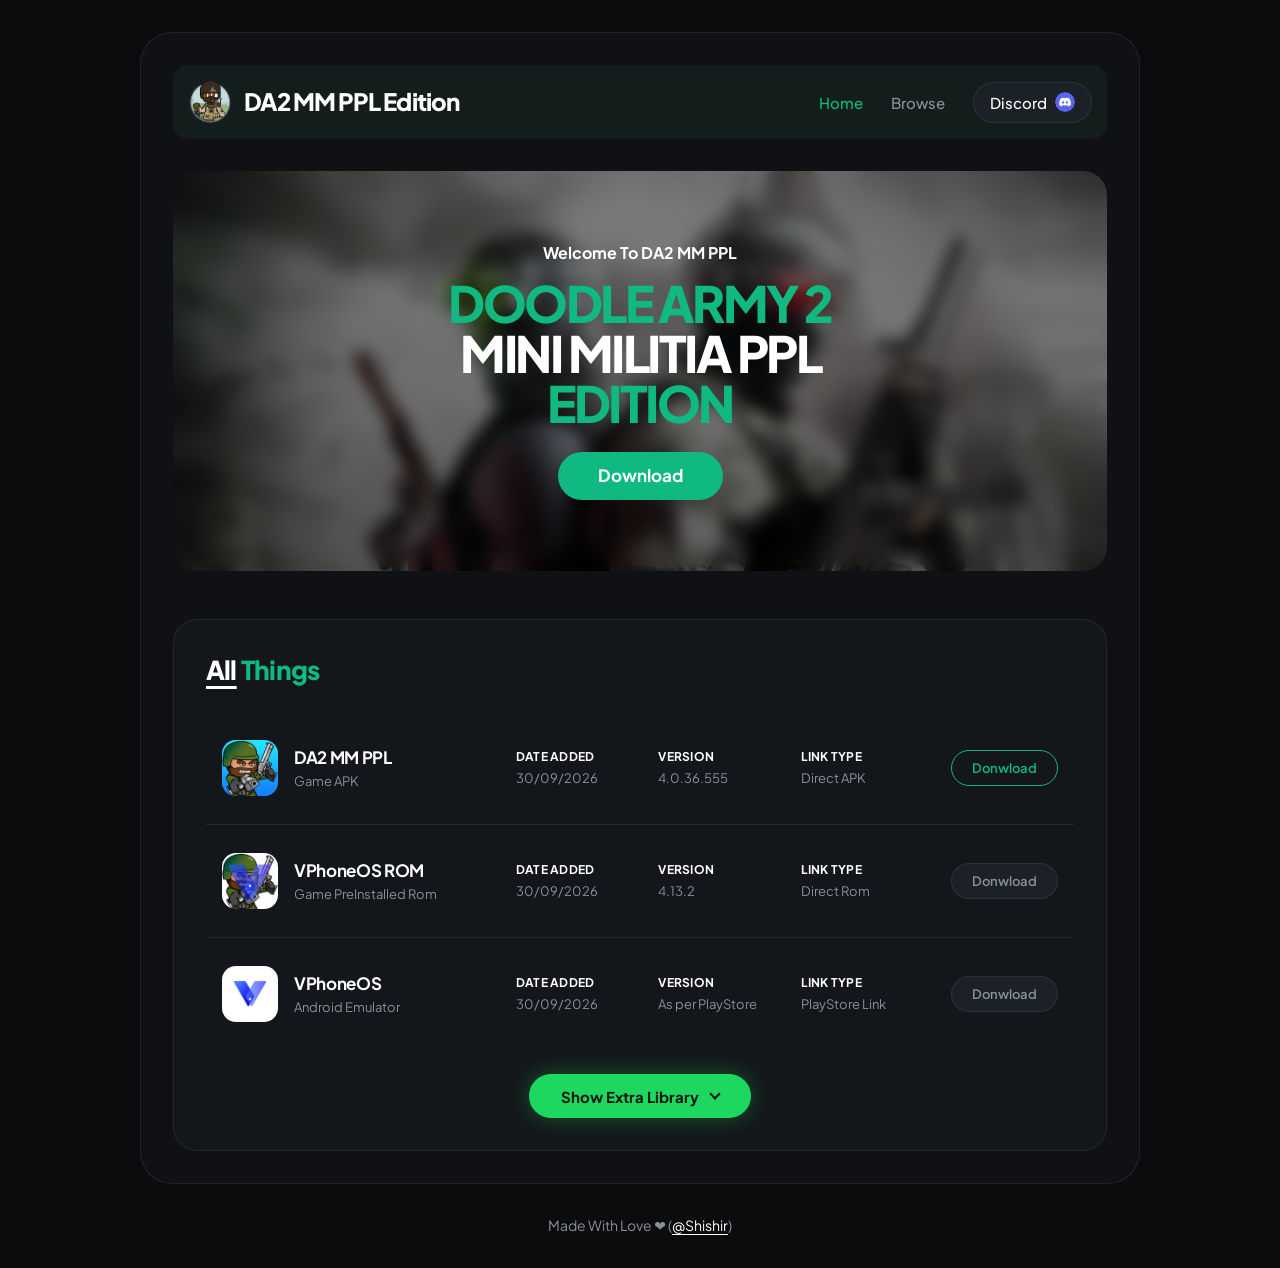
<file: index.html>
<!DOCTYPE html>
<html lang="en">
<head>
  <meta charset="UTF-8">
  <meta name="viewport" content="width=device-width, initial-scale=1">
  
  <!-- Primary Meta Tags -->
  <title>DA2 MM PPL Edition</title>
  <meta name="title" content="DA2 MM PPL Edition">
  <meta name="description" content="This is a static website for sharing a game apk between us.">

  <!-- Open Graph / Facebook / Messenger / WhatsApp / Discord -->
  <meta property="og:type" content="website">
  <meta property="og:title" content="DA2 MM PPL Edition">
  <meta property="og:description" content="This is a static website for sharing a game apk between us.">
  <meta property="og:image" content="https://raw.githubusercontent.com/nullBytehere/da2ppl/5dcc13d7321798ea5fd7327af2913e59f1d185d8/assets/images/socialOG.png">

  <!-- Twitter Meta Tags -->
  <meta property="twitter:card" content="summary_large_image">
  <meta property="twitter:title" content="DA2 MM PPL Edition">
  <meta property="twitter:description" content="This is a static website for sharing a game apk between us.">
  <meta property="twitter:image" content="https://raw.githubusercontent.com/nullBytehere/da2ppl/5dcc13d7321798ea5fd7327af2913e59f1d185d8/assets/images/socialOG.png">

  <!-- All Favicon & Web Manifest Files (assets/favicon/ ফোল্ডার থেকে) -->
  <link rel="icon" type="image/png" sizes="96x96" href="assets/favicon/favicon-96x96.png">
  <link rel="icon" type="image/svg+xml" href="assets/favicon/favicon.svg">
  <link rel="shortcut icon" href="assets/favicon/favicon.ico">
  <link rel="apple-touch-icon" sizes="180x180" href="assets/favicon/apple-touch-icon.png">
  <link rel="manifest" href="assets/favicon/site.webmanifest">
  
  <!-- Theme Color -->
  <meta name="theme-color" content="#00d166">

  <!-- Google Fonts & Style Sheets -->
  <link rel="preconnect" href="https://fonts.googleapis.com">
  <link rel="preconnect" href="https://fonts.gstatic.com" crossorigin>
  <link href="https://fonts.googleapis.com/css2?family=Plus+Jakarta+Sans:wght@400;500;600;700;800&display=swap" rel="stylesheet">
  <link rel="stylesheet" href="css/style.css">
  
  <noscript><style>.loader{display:none}body.is-loading{overflow:auto}</style></noscript>
</head>
<body class="is-loading">
  <div class="loader" id="loader" role="status" aria-live="polite">
    <div class="loader-box">
      <div class="loader-logo"><img id="loader-logo" alt=""></div>
      <p class="loader-name" id="loader-name"></p>
      <div class="loader-bar"><span id="loader-fill"></span></div>
      <p class="loader-text" id="loader-text"></p>
    </div>
  </div>
  <div class="app" id="app">
    <header class="header">
      <a class="brand" href="#/"><img class="avatar" id="brand-logo" alt=""><span id="brand-name"></span></a>
      <button class="burger" id="burger" type="button" aria-label="Menu" aria-expanded="false" aria-controls="nav">
        <span></span><span></span><span></span>
      </button>
      <nav class="nav" id="nav"><ul id="nav-list"></ul></nav>
    </header>
    <main id="view"></main>
  </div>
  <footer class="footer" id="footer"></footer>
  <div class="toast-wrap" id="toasts" aria-live="polite"></div>

  <!-- Home view -->
  <template id="tpl-home">
    <section class="hero" id="hero">
      <div id="heroBlur"></div>
      <div class="hero-inner">
        <p class="hero-welcome" id="hero-welcome"></p>
        <h1 class="hero-title" id="hero-title"></h1>
        <button class="btn-hero" id="hero-download" type="button"></button>
      </div>
    </section>
    <section class="panel" id="all-things">
      <h2 class="panel-title"><span class="u">All</span> <span class="accent">Things</span></h2>
      <div class="list" id="things-list"></div>
      <div class="extra" id="things-extra"><div id="things-extra-list"></div></div>
      <div class="more"><button class="btn-more" id="things-toggle" type="button"></button></div>
    </section>
  </template>

  <!-- Browse view (content will be added later) -->
  <template id="tpl-browse">
    <section class="panel" id="browse">
      <h2 class="panel-title" id="browse-title"></h2>
      <div id="archive-list"></div>
    </section>
  </template>

  <script src="js/config.js"></script>
  <script src="js/app.js"></script>
  <script>
    if (!window.SITE_CONFIG) {
      document.body.innerHTML = '<p style="font:16px sans-serif;padding:24px;color:#fff;background:#b91c1c">js/config.js file not found or an error occurred.</p>';
    }
  </script>
</body>
</html>
</file>
<file: css/style.css>
/* Colors come from js/config.js (CSS variables are applied on load) */
*,*::before,*::after{box-sizing:border-box;margin:0;padding:0}
html{-webkit-text-size-adjust:100%}
body{font-family:'Plus Jakarta Sans',system-ui,-apple-system,'Segoe UI',Roboto,Arial,sans-serif;background:var(--bg,#0b0c0e);color:var(--text);min-height:100vh;padding:32px 16px;line-height:1.4;-webkit-font-smoothing:antialiased}
a{color:inherit;text-decoration:none}
img{display:block;max-width:100%}
button{font:inherit;color:inherit;cursor:pointer;border:0;background:none}
ul{list-style:none}
:focus-visible{outline:2px solid var(--accent);outline-offset:3px}

.app{max-width:1000px;margin:0 auto;padding:32px;background:var(--container);border:1px solid var(--line);border-radius:32px;transition:background .3s ease}

/* Header */
.header{display:flex;align-items:center;justify-content:space-between;flex-wrap:wrap;padding: 15px;border-radius: 15px;background-color: #1c373054;margin-bottom:32px}
.brand{display:flex;align-items:center;gap:12px;font-size:24px;font-weight:800;letter-spacing:-.04em}
.avatar{width:44px;height:44px;border-radius:50%;object-fit:cover;background:var(--card-2)}
.nav ul{display:flex;align-items:center;gap:28px}
.nav a{display:flex;align-items:center;gap:8px;font-size:15px;font-weight:500;color:var(--muted);transition:color .2s}
.nav a:hover,.nav a.active{color:var(--accent)}
.nav .pill{padding:9px 16px;background:var(--pill);border:1px solid var(--line);border-radius:999px;color:var(--text)}
.nav-avatar{width:20px;height:20px;border-radius:50%;object-fit:cover;background:var(--card-2)}
.burger{display:none;width:44px;height:44px;border-radius:12px;flex-direction:column;align-items:center;justify-content:center;gap:5px;transition:background .3s}
.burger span{width:22px;height:3px;border-radius:3px;background:var(--accent)}

/* Hero */
.hero{position:relative;height:400px;border-radius:24px;overflow:hidden;display:flex;align-items:center;justify-content:center;text-align:center;background-color:#1a1f26;background-image:linear-gradient(rgba(0,0,0,.5),rgba(0,0,0,.6)),var(--hero-bg,none);background-size:cover;background-position:top center;}
#heroBlur{position:absolute;top:0;right:0;width:100%;height:100%;z-index:1;backdrop-filter:blur(8px);-webkit-backdrop-filter:blur(8px)}
.hero-inner{position:relative;z-index:2;padding:24px}
.hero-welcome{font-size:16px;font-weight:700;margin-bottom:14px}
.hero-title{font-size:50px;line-height:1;font-weight:800;letter-spacing:-.05em;margin-bottom:24px}
.hero-title span{display:block}
.c-accent{color:var(--accent)}
.c-white{color:#fff}
.btn-hero{height:48px;padding:0 40px;border-radius:999px;background:var(--accent);color:#fff;font-size:17px;font-weight:700;transition:transform .2s,filter .2s}
.btn-hero:hover{filter:brightness(1.1);transform:translateY(-1px)}

/* All Things panel */
.panel{margin-top:48px;padding:32px;background:var(--card);border:1px solid var(--line);border-radius:24px}
.panel-title{font-size:26px;font-weight:800;letter-spacing:-.03em;margin-bottom:24px}
.panel-title .u{text-decoration:underline;text-decoration-thickness:3px;text-underline-offset:6px}
.accent{color:var(--accent)}
#browse{margin-top:0}

/* Archive groups (Browse page) */
.group{padding:0 24px;border:1px solid var(--line);border-radius:20px}
.group + .group{margin-top:24px}
.group-head{padding:22px 0 18px;font-size:18px;font-weight:700;letter-spacing:-.02em}
.group-list .item{padding-left:0;padding-right:0;border-top:1px solid var(--line)}

.item{display:flex;align-items:center;gap:24px;padding:28px 16px;border-top:1px solid var(--line)}
.list > .item:first-child{border-top:0}
.item-main{display:flex;align-items:center;gap:16px;width:270px;flex-shrink:0}
.item-icon{width:56px;height:56px;border-radius:14px;object-fit:cover;background:linear-gradient(135deg,#7c3aed,#0ea5e9)}
.item-title{font-size:17px;font-weight:700;letter-spacing:-.02em}
.item-sub{font-size:13px;color:var(--muted);margin-top:2px}
.item-meta{display:flex;flex:1;gap:16px;min-width:0}
.meta{flex:1 1 0;min-width:0}
.meta-label{display:block;font-size:12px;font-weight:700;text-transform:uppercase;letter-spacing:.02em;margin-bottom:3px}
.meta-value{display:block;font-size:13px;color:var(--muted)}
.btn-pill{display:inline-flex;align-items:center;justify-content:center;height:36px;padding:0 20px;border-radius:999px;border:1px solid var(--line);background:var(--pill);color:var(--muted);font-size:13px;font-weight:600;white-space:nowrap;transition:filter .2s}
.btn-pill.is-primary{background:transparent;border-color:var(--accent);color:var(--accent)}
a.btn-pill:hover{filter:brightness(1.25)}
span.btn-pill{cursor:default}

/* Extra library (smooth expand / collapse) */
.extra{max-height:0;overflow:hidden;opacity:0;visibility:hidden;transition:max-height .55s ease,opacity .4s ease,visibility 0s .55s}
.extra.open{opacity:1;visibility:visible;transition:max-height .55s ease,opacity .5s ease .1s,visibility 0s}
.extra .item{border-top:1px solid var(--line)}
.more{display:flex;justify-content:center;margin-top:24px}
.btn-more{display:inline-flex;align-items:center;gap:12px;height:44px;padding:0 32px;border-radius:999px;background:var(--accent-strong);color:#04140a;font-size:15px;font-weight:700;box-shadow:0 0 24px var(--accent-glow);transition:transform .2s}
.btn-more:hover{transform:translateY(-1px)}
.chev{width:8px;height:8px;border:solid currentColor;border-width:0 2px 2px 0;transform:rotate(45deg);margin-top:-4px;transition:transform .3s,margin .3s}
.btn-more.open .chev{transform:rotate(-135deg);margin-top:4px}

/* Footer */
.footer{max-width:1000px;margin:32px auto 0;text-align:center;font-size:14px;color:var(--muted)}
.footer a{color:var(--text);text-decoration:underline;text-underline-offset:3px}

/* Download toast (top right) */
.toast-wrap{position:fixed;top:16px;right:16px;z-index:100;display:flex;flex-direction:column;align-items:flex-end;gap:10px;max-width:calc(100vw - 32px);pointer-events:none}
.toast{display:flex;align-items:center;gap:12px;min-width:230px;max-width:100%;padding:14px 18px;background:var(--pill);border:1px solid var(--line);border-radius:16px;box-shadow:0 10px 30px rgba(0,0,0,.5);opacity:0;transform:translateX(32px);transition:opacity .35s ease,transform .35s ease}
.toast.show{opacity:1;transform:none}
.toast-icon{position:relative;flex-shrink:0;width:24px;height:24px;border-radius:50%;background:var(--accent-strong)}
.toast-icon::after{content:"";position:absolute;left:8px;top:4px;width:5px;height:10px;border:solid #04140a;border-width:0 2px 2px 0;transform:rotate(45deg)}
.toast-text strong{display:block;font-size:14px;font-weight:700}
.toast-text span{display:block;font-size:12px;color:var(--muted);margin-top:1px}

/* Loading screen */
body.is-loading{overflow:hidden}
.loader{position:fixed;top:0;right:0;bottom:0;left:0;z-index:200;display:flex;align-items:center;justify-content:center;background:var(--bg,#0b0c0e);color:var(--text,#fff);transition:opacity .6s ease,visibility 0s .6s}
.loader.done{opacity:0;visibility:hidden;pointer-events:none}
.loader-box{display:flex;flex-direction:column;align-items:center;gap:18px;padding:24px;text-align:center}
.loader-logo{position:relative;width:92px;height:92px;padding:9px}
.loader-logo::before{content:"";position:absolute;top:0;right:0;bottom:0;left:0;border-radius:50%;border:3px solid var(--line,rgba(255,255,255,.08));border-top-color:var(--accent,#10b981);animation:spin 1s linear infinite}
.loader-logo img{width:100%;height:100%;border-radius:50%;object-fit:cover;background:var(--card-2,#1b1f24);animation:pulse 1.8s ease-in-out infinite}
.loader-name{font-size:22px;font-weight:800;letter-spacing:-.04em}
.loader-bar{width:160px;height:4px;border-radius:4px;background:var(--line,rgba(255,255,255,.08));overflow:hidden}
.loader-bar span{display:block;width:0;height:100%;border-radius:4px;background:var(--accent,#10b981);box-shadow:0 0 12px var(--accent-glow,rgba(30,215,96,.35));animation:fill 3s cubic-bezier(.1,.6,.2,1) forwards;transition:width .3s ease}
.loader-text{font-size:13px;color:var(--muted,#8a9099)}
@keyframes spin{to{transform:rotate(360deg)}}
@keyframes pulse{50%{transform:scale(.94)}}
@keyframes fill{to{width:88%}}

/* View switch */
#view > *{animation:fade .4s ease both}
@keyframes fade{from{opacity:0}to{opacity:1}}

/* Tablet / mobile */
@media (max-width:900px){
  body{padding:16px 8px}
  .app{padding:16px;border-radius:24px}
  .app.nav-open{background:var(--container-open)}
  .header{margin-bottom:16px}
  .brand{font-size:20px}
  .burger{display:flex}
  .app.nav-open .burger{background:var(--pill)}
  .nav{flex-basis:100%;max-height:0;overflow:hidden;transition:max-height .35s ease}
  .nav ul{flex-direction:column;align-items:stretch;gap:0;margin-top:16px;padding:0 16px;background:var(--container);border:1px solid var(--line);border-radius:20px}
  .nav li + li{border-top:1px solid var(--line)}
  .nav a,.nav .pill{justify-content:center;padding:16px 0;font-size:16px;background:none;border:0;border-radius:0;color:var(--muted)}
  .nav a.active{color:var(--accent)}
  .hero{height:auto;min-height:400px}
  .hero-welcome{font-size:14px;margin-bottom:10px}
  .hero-title{font-size:clamp(24px,7.4vw,36px);margin-bottom:20px}
  .btn-hero{height:40px;padding:0 32px;font-size:15px}
  .panel{margin-top:32px;padding:16px;border-radius:20px}
  .item{flex-direction:column;gap:20px;padding:32px 0;text-align:center}
  .item-main{flex-direction:column;width:auto;gap:12px}
  .item-icon{width:80px;height:80px;border-radius:20px}
  .item-title{font-size:20px}
  .item-sub{font-size:14px}
  .item-meta{display:grid;grid-template-columns:1fr 1fr;gap:16px 8px;width:100%;flex:none}
  .meta:last-child:nth-child(odd){grid-column:1 / -1}
  .btn-pill{width:176px;height:38px}
  .group{padding:0 16px;border-radius:16px}
  .group-head{padding:18px 0 16px;font-size:17px}
}
@media (prefers-reduced-motion:reduce){
  .loader-logo::before,.loader-logo img{animation:none}
  *{transition-duration:.01ms !important;animation-duration:.01ms !important}
}
</file>
